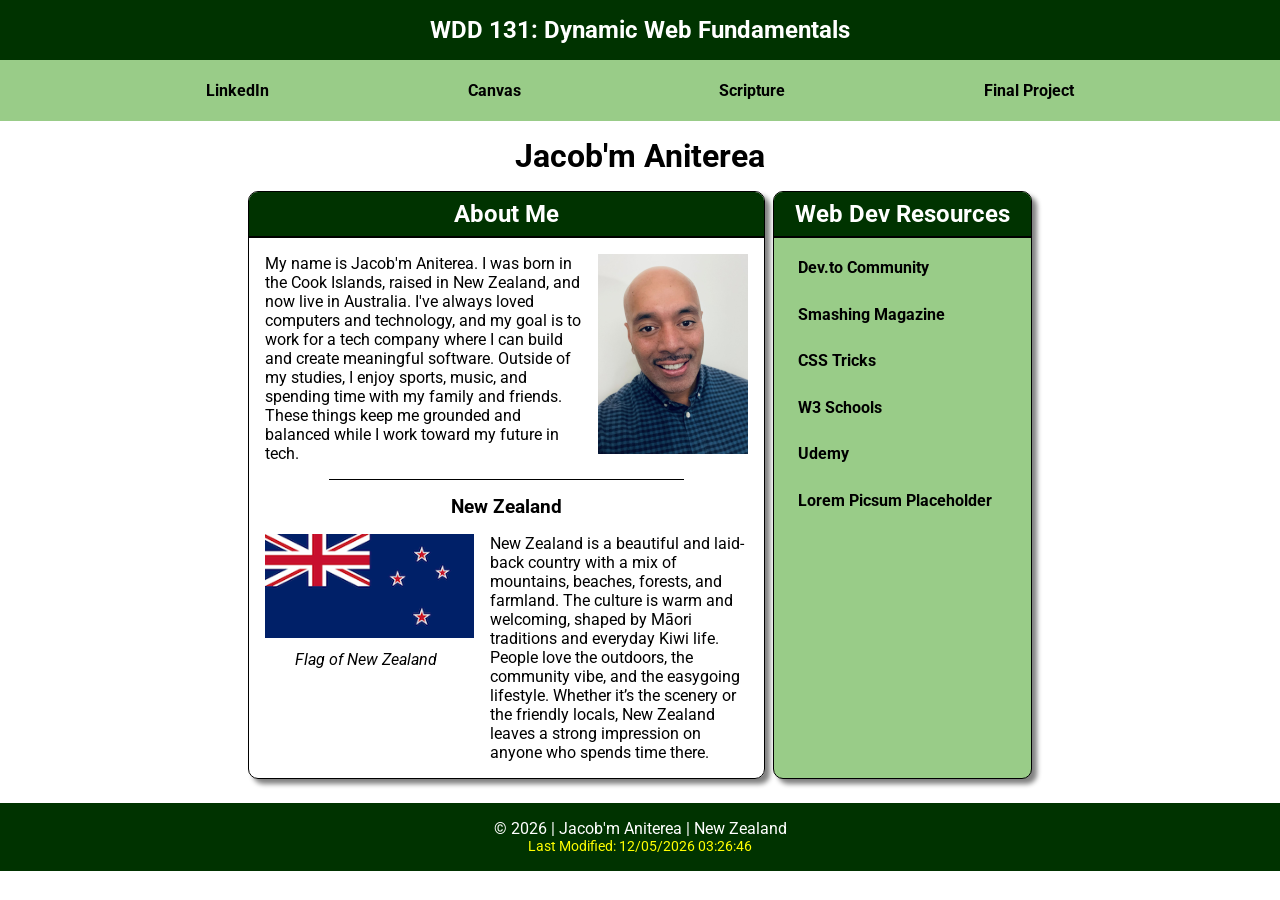
<file: index.html>
<!DOCTYPE html>
<html lang="en">

<head>
    <meta charset="UTF-8">
    <meta name="viewport" content="width=device-width, initial-scale=1.0">
    <title>WDD 131 - Dynamic Web Fundamentals - Jacob'm Aniterea</title>
    <meta name="description"
      content="Jacob'm Aniterea | WDD131 - Dynamic Web Fundamentals. About me, my interest, my country, and links to some useful web developer resources.">
    <meta name="author" content="Jacob'm Aniterea">
    <link rel="stylesheet" href="styles/base.css">
    <link rel="preconnect" href="https://fonts.googleapis.com">
    <link rel="preconnect" href="https://fonts.gstatic.com" crossorigin>
    <link href="https://fonts.googleapis.com/css2?family=Roboto:ital,wght@0,100..900;1,100..900&display=swap" rel="stylesheet">
    <script src="scripts/getdates.js" defer></script>
</head>

<body>
    <header>
        <span id="course-title">WDD 131: Dynamic Web Fundamentals</span>
        <nav>
            <ul>
                <li><a href="https://www.linkedin.com/">LinkedIn</a></li>
                <li><a href="https://byupw.instructure.com/">Canvas</a></li>
                <li><a href="https://www.churchofjesuschrist.org/study/scriptures/bofm/ether/12?lang=eng&id=p27#p27">Scripture</a></li>
                <li><a href="#">Final Project</a></li>
            </ul>
        </nav>
    </header>
    <main>
        <h1>Jacob'm Aniterea</h1>
        <section class="card card-1">
            <h2>About Me</h2>
            <div class="about-me">
                <p>My name is Jacob'm Aniterea. I was born in the Cook Islands, raised in New Zealand, and now live in Australia. I've always loved computers and technology, and my goal is to work for a tech company where I can build and create meaningful software. Outside of my studies, I enjoy sports, music, and spending time with my family and friends. These things keep me grounded and balanced while I work toward my future in tech.</p>
                <img src="images/profile-photo.webp" alt="Profile photo of Jacob'm Aniterea">
            </div>
            <div class="about-new-zealand">
                <h3>New Zealand</h3>
                <p>New Zealand is a beautiful and laid-back country with a mix of mountains, beaches, forests, and farmland. The culture is warm and welcoming, shaped by Māori traditions and everyday Kiwi life. People love the outdoors, the community vibe, and the easygoing lifestyle. Whether it’s the scenery or the friendly locals, New Zealand leaves a strong impression on anyone who spends time there.</p>
                <figure>
                    <img src="images/new-zealand-flag.webp" alt="Flag of New Zealand">
                    <figcaption>Flag of New Zealand</figcaption>
                </figure>
            </div>
        </section>
        <section class="card card-2">
            <h2>Web Dev Resources</h2>
            <ul class="web-dev-resources">
                <li><a href="https://dev.to/">Dev.to Community</a></li>
                <li><a href="https://www.smashingmagazine.com/">Smashing Magazine</a></li>
                <li><a href="https://css-tricks.com/">CSS Tricks</a></li>
                <li><a href="https://www.w3schools.com/">W3 Schools</a></li>
                <li><a href="https://www.udemy.com/">Udemy</a></li>
                <li><a href="https://picsum.photos/">Lorem Picsum Placeholder</a></li>
            </ul>
        </section>
    </main>
    <footer>
        <p>© <span id="currentYear"></span> | Jacob'm Aniterea | New Zealand</p>
        <p class="last-modified">Last Modified: <span id="lastModified"></span></p>
    </footer>
</body>

</html>
</file>
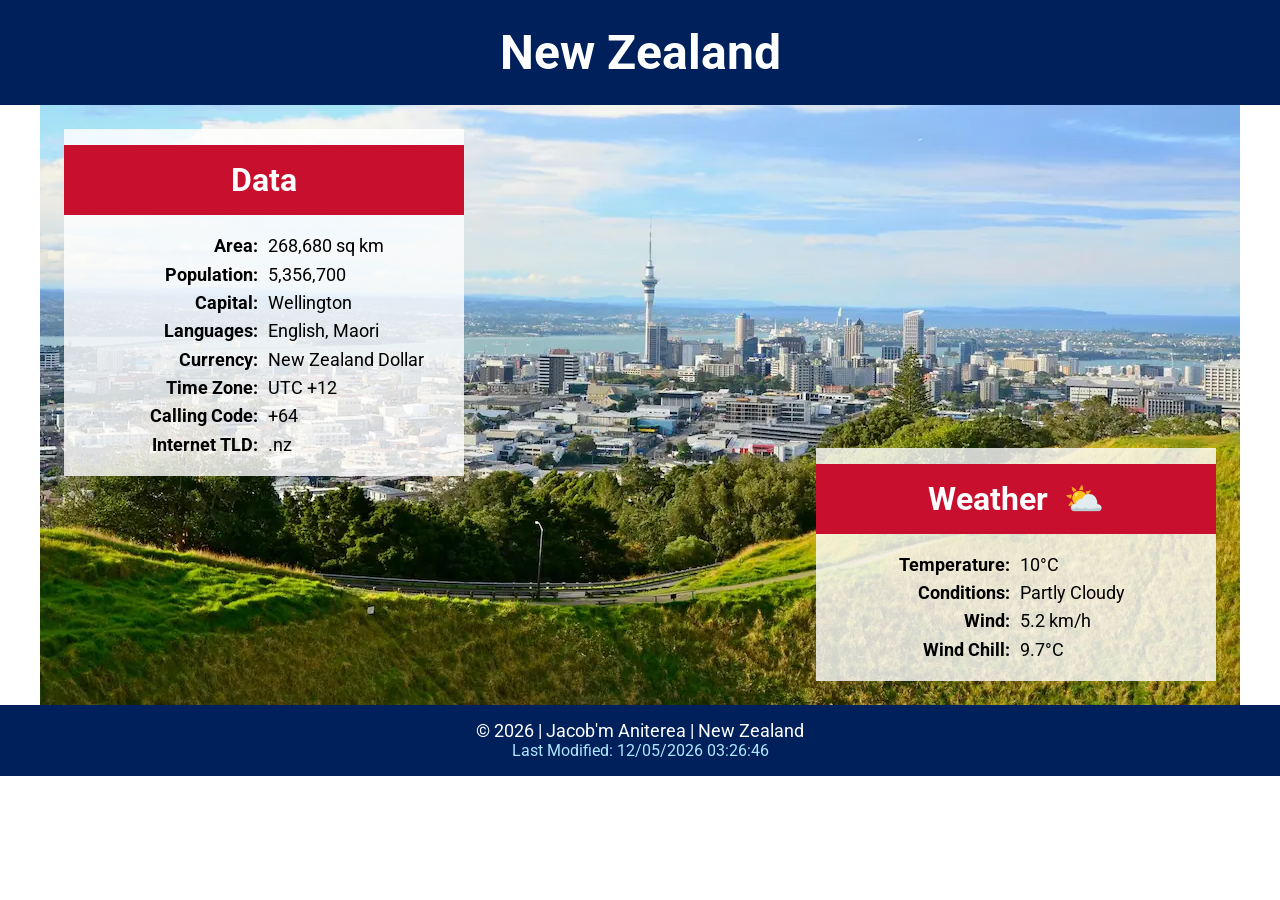
<file: place.html>
<!DOCTYPE html>
<html lang="en">
<head>
    <meta charset="UTF-8">
    <meta name="viewport" content="width=device-width, initial-scale=1.0">
    <title>WDD 131 Week 3 Project | About New Zealand</title>
    <meta name="description" content="Responsive web page about New Zealand including an image, key facts, and weather info. Designed by Jacob'm Aniterea for WDD 131 Week 3 Project.">
    <meta name="author" content="Jacob'm Aniterea">
    <link rel="stylesheet" href="styles/place.css">
    <link rel="preconnect" href="https://fonts.googleapis.com">
    <link rel="preconnect" href="https://fonts.gstatic.com" crossorigin>
    <link href="https://fonts.googleapis.com/css2?family=Roboto:ital,wght@0,100..900;1,100..900&display=swap" rel="stylesheet">
    <script src="scripts/place.js" defer></script>
</head>
<body>
    <header>
        <h1>New Zealand</h1>
    </header>
    <main>
        <picture>
            <source srcset="images/hero-desktop.webp" media="(min-width: 870px)">
            <img src="images/hero-mobile.webp" alt="Skyline of Auckland City from a distance" width="640" height="900">
        </picture>
        <section class="data">
            <h2>Data</h2>
            <table>
                <tr>
                    <th>Area:</th>
                    <td>268,680 sq km</td>
                </tr>
                <tr>
                    <th>Population:</th>
                    <td>5,356,700</td>
                </tr>
                <tr>
                    <th>Capital:</th>
                    <td>Wellington</td>
                </tr>
                <tr>
                    <th>Languages:</th>
                    <td>English, Maori</td>
                </tr>
                <tr>
                    <th>Currency:</th>
                    <td>New Zealand Dollar</td>
                </tr>
                <tr>
                    <th>Time Zone:</th>
                    <td>UTC +12</td>
                </tr>
                <tr>
                    <th>Calling Code:</th>
                    <td>+64</td>
                </tr>
                <tr>
                    <th>Internet TLD:</th>
                    <td>.nz</td>
                </tr>
            </table>
        </section>
        <section class="weather">
            <h2>Weather</h2>
            <img src="images/weather-icon.svg" alt="Weather icon" loading="lazy">
            <table>
                <tr>
                    <th>Temperature:</th>
                    <td>10°C</td>
                </tr>
                <tr>
                    <th>Conditions:</th>
                    <td>Partly Cloudy</td>
                </tr>
                <tr>
                    <th>Wind:</th>
                    <td>5.2 km/h</td>
                </tr>
                <tr>
                    <th>Wind Chill:</th>
                    <td id="windChill"></td>
                </tr>
            </table>
        </section>
    </main>
    <footer>
        <p>© <span id="currentYear"></span> | Jacob'm Aniterea | New Zealand</p>
        <p class="last-modified">Last Modified: <span id="lastModified"></span></p>
    </footer>
</body>
</html>
</file>
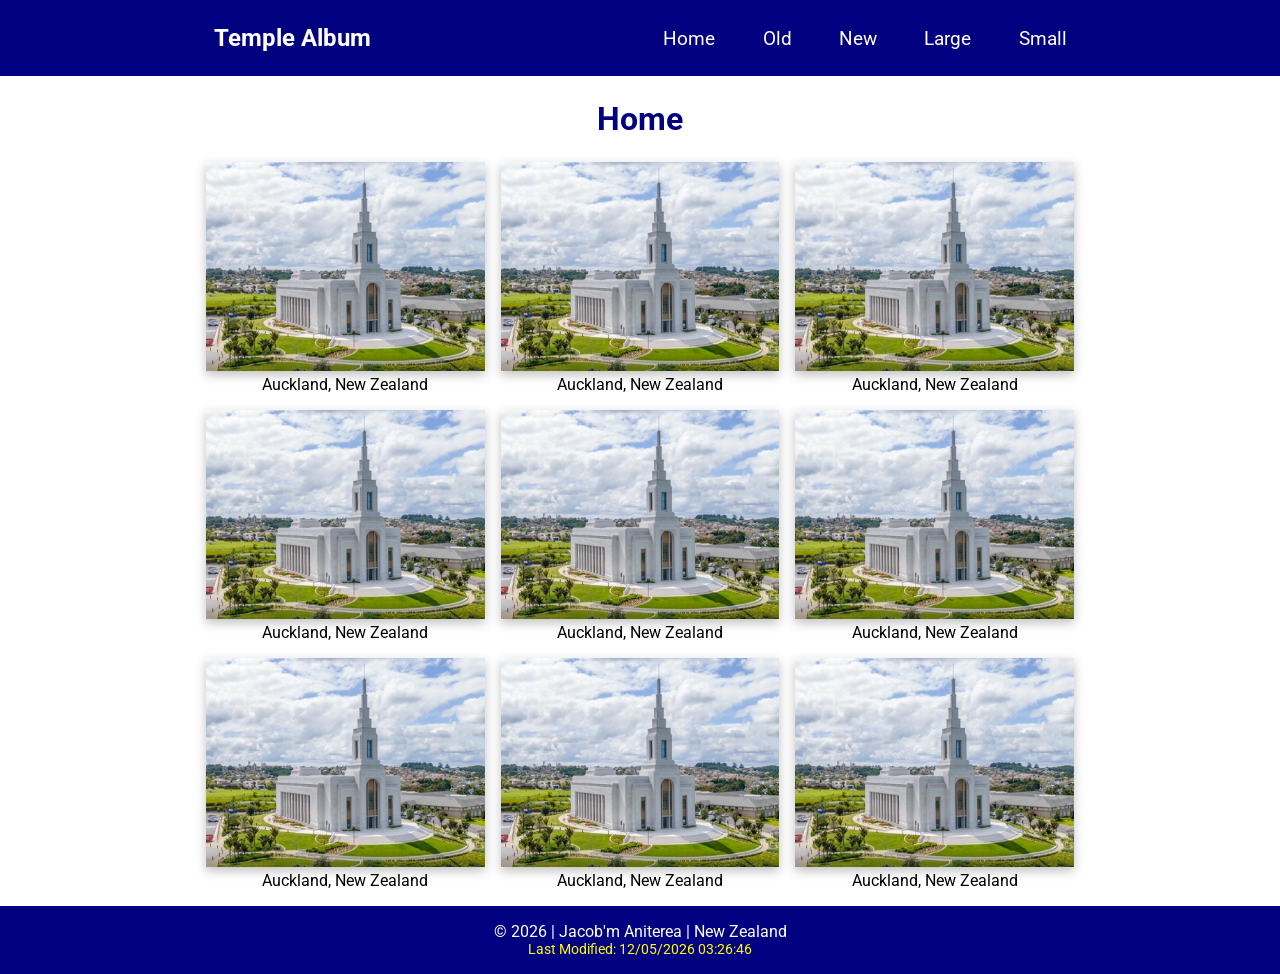
<file: temples.html>
<!DOCTYPE html>
<html lang="en">
<head>
    <meta charset="UTF-8">
    <meta name="viewport" content="width=device-width, initial-scale=1.0">
    <title>WDD 131 - Dynamic Web Fundamentals - Jacob'm Aniterea</title>
    <meta name="description" content="Jacob'm Aniterea | WDD131 - Dynamic Web Fundamentals. Simple gallery layout featuring photos of Temples.">
    <meta name="author" content="Jacob'm Aniterea">
    <link rel="stylesheet" href="styles/temples.css">
    <link rel="stylesheet" href="styles/temples-large.css">
    <link rel="preconnect" href="https://fonts.googleapis.com">
    <link rel="preconnect" href="https://fonts.gstatic.com" crossorigin>
    <link href="https://fonts.googleapis.com/css2?family=Roboto:ital,wght@0,100..900;1,100..900&display=swap" rel="stylesheet">
    <script src="scripts/temples.js" defer></script>
</head>
<body>
    <header>
        <span id="header-title">Temple Album</span>
        <nav id="nav-menu">
            <ul>
                <li><a href="">Home</a></li>
                <li><a href="">Old</a></li>
                <li><a href="">New</a></li>
                <li><a href="">Large</a></li>
                <li><a href="">Small</a></li>
            </ul>
        </nav>
        <button id="menu-button">☰</button>
    </header>
    <main>
        <h1>Home</h1>
        <figure class="">
            <img src="images/auckland-temple.webp" alt="Auckland New Zealand Temple">
            <figcaption>Auckland, New Zealand</figcaption>
        </figure>
        <figure class="">
            <img src="images/auckland-temple.webp" alt="Auckland New Zealand Temple">
            <figcaption>Auckland, New Zealand</figcaption>
        </figure><figure class="">
            <img src="images/auckland-temple.webp" alt="Auckland New Zealand Temple">
            <figcaption>Auckland, New Zealand</figcaption>
        </figure><figure class="">
            <img src="images/auckland-temple.webp" alt="Auckland New Zealand Temple">
            <figcaption>Auckland, New Zealand</figcaption>
        </figure><figure class="">
            <img src="images/auckland-temple.webp" alt="Auckland New Zealand Temple">
            <figcaption>Auckland, New Zealand</figcaption>
        </figure><figure class="">
            <img src="images/auckland-temple.webp" alt="Auckland New Zealand Temple">
            <figcaption>Auckland, New Zealand</figcaption>
        </figure><figure class="">
            <img src="images/auckland-temple.webp" alt="Auckland New Zealand Temple">
            <figcaption>Auckland, New Zealand</figcaption>
        </figure><figure class="">
            <img src="images/auckland-temple.webp" alt="Auckland New Zealand Temple">
            <figcaption>Auckland, New Zealand</figcaption>
        </figure><figure class="">
            <img src="images/auckland-temple.webp" alt="Auckland New Zealand Temple">
            <figcaption>Auckland, New Zealand</figcaption>
        </figure>
    </main>
    <footer>
        <p>© <span id="currentYear"></span> | Jacob'm Aniterea | New Zealand</p>
        <p class="last-modified">Last Modified: <span id="lastModified"></span></p>
    </footer>
</body>
</html>
</file>
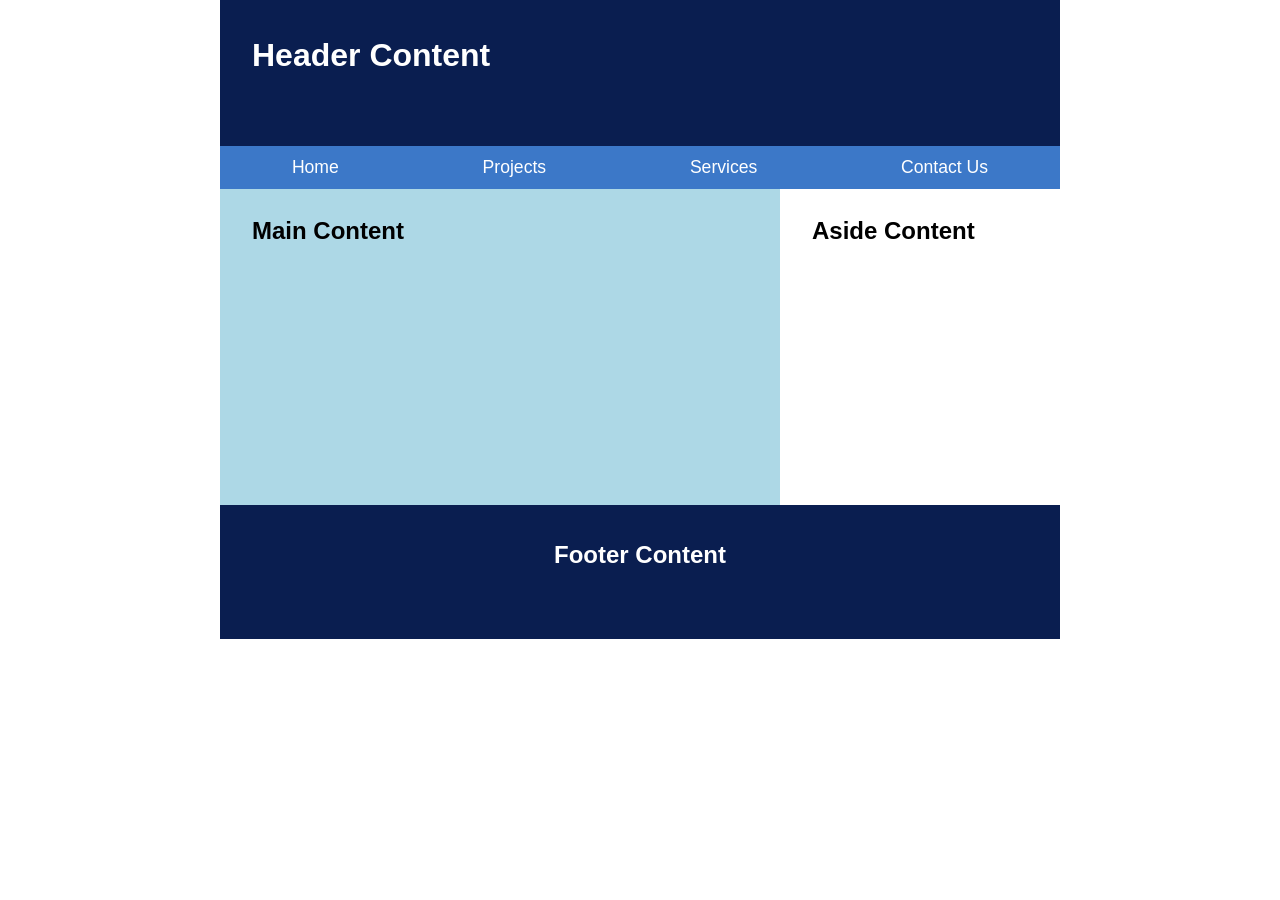
<file: week01/basic-layout.html>
<!DOCTYPE html>
<html lang="en">
<head>
    <meta charset="UTF-8">
    <meta name="viewport" content="width=device-width, initial-scale=1.0">
    <title>Jacob Aniterea | WDD 131</title>
    <link rel="stylesheet" href="styles/layout.css">
</head>
<body>
    <header>
        <h1>Header Content</h1>
        <nav>
            <a>Home</a>
            <a>Projects</a>
            <a>Services</a>
            <a>Contact Us</a>            
        </nav>
    </header>
    <main>
        <h2>Main Content</h2>
    </main>
    <aside>
        <h2>Aside Content</h2>
    </aside>
    <footer>
        <h2>Footer Content</h2>
    </footer>
</body>
</html>
</file>
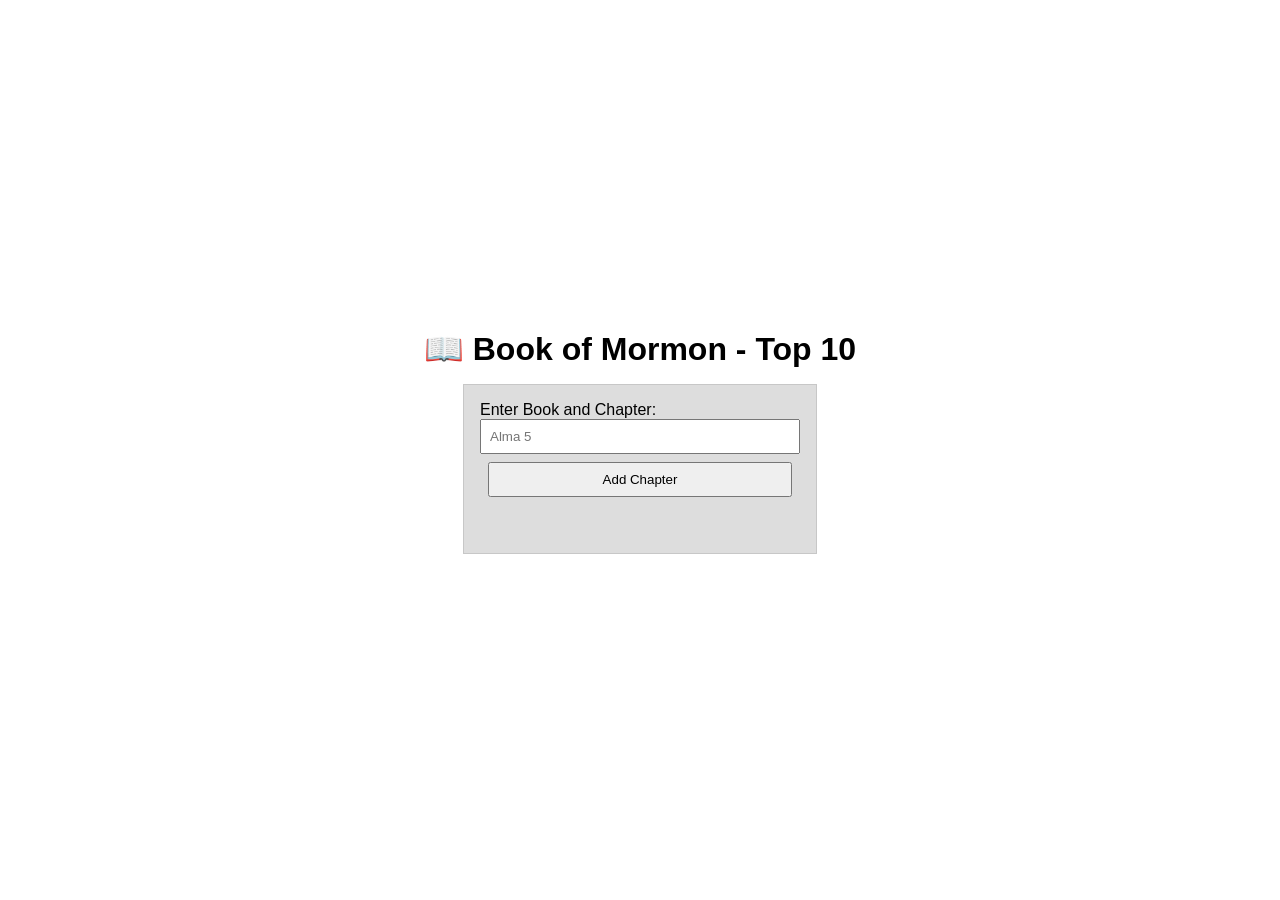
<file: week02/bom.html>
<!DOCTYPE html>
<html lang="en">
<head>
    <meta charset="UTF-8">
    <meta name="viewport" content="width=device-width, initial-scale=1.0">
    <title>Book of Mormon - Top 10 Activity</title>
    <link rel="stylesheet" href="styles/bom.css">
    <script src="scripts/bom.js" defer></script>
</head>
<body>
    <h1>📖 Book of Mormon - Top 10</h1>
    <main>
	    <label for="favchap">Enter Book and Chapter: </label>
	    <input type="text" id="favchap" placeholder="Alma 5">
	    <button type="submit">Add Chapter</button>
	    <ul id="list"></ul>
    </main>
</body>
</html>
</file>
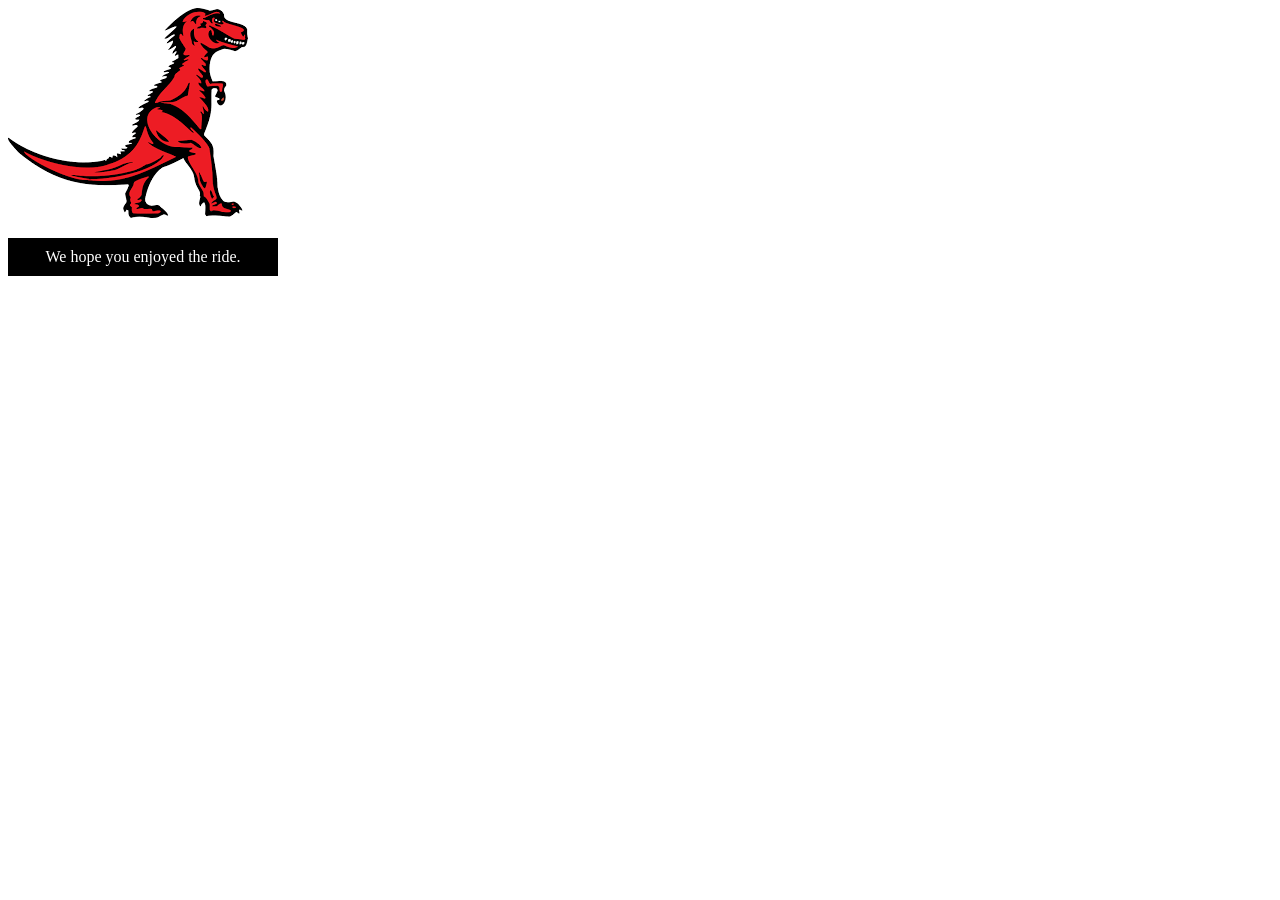
<file: week02/dom-example.html>
<!DOCTYPE html>
<html lang="en-US">
  <head>
    <meta charset="utf-8">
    <meta name="viewport" content="width=device-width, initial-scale=1.0">
    <title>Simple DOM example</title>
    <style>
      .highlight {
        color: white;
        background-color: black;
        padding: 10px;
        width: 250px;
        text-align: center;
      }
    </style>
  </head>
  <body>
      <section>
        <img src="dinosaur.png" alt="A red Tyrannosaurus Rex: A two legged dinosaur standing upright like a human, with small arms, and a large head with lots of sharp teeth.">
        <p>Here we will add a link to the <a href="https://www.mozilla.org/">Mozilla homepage</a></p>
      </section>
      <script>
        const link = document.querySelector("a");
        link.textContent = "Mozilla Developer Network";
        link.href = "https://developer.mozilla.org";
        const sect = document.querySelector("section");
        const para = document.createElement("p");
        para.textContent = "We hope you enjoyed the ride.";
        sect.appendChild(para);
        const text = document.createTextNode(" - the premier source for web development knowledge.");
        const linkPara = document.querySelector("p");
        linkPara.appendChild(text);
        sect.appendChild(linkPara);
        sect.removeChild(linkPara);
        para.classList.add("highlight");
      </script>
  </body>
</html>
</file>
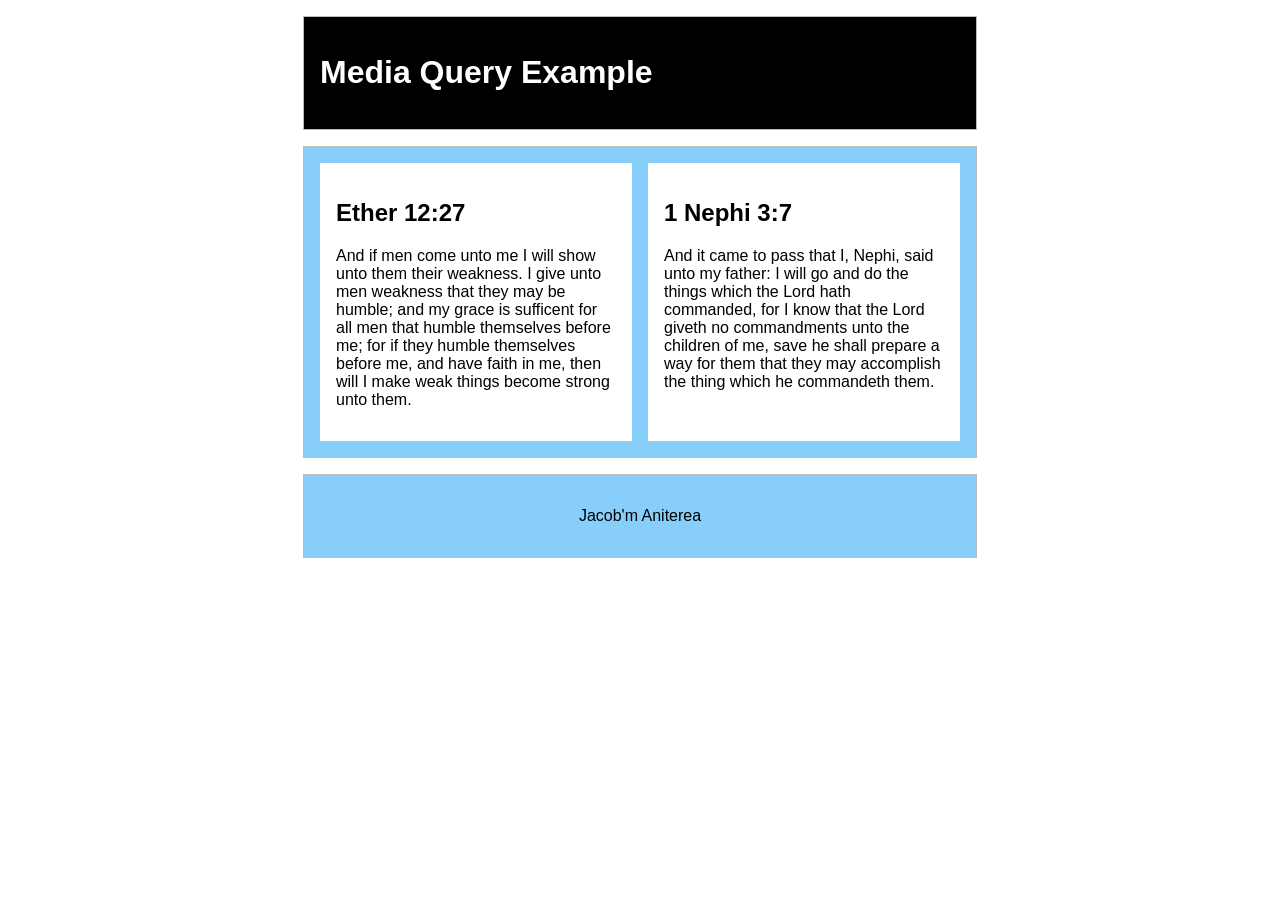
<file: week02/media-query.html>
<!DOCTYPE html>
<html lang="en">
<head>
    <meta charset="UTF-8">
    <meta name="viewport" content="width=device-width, initial-scale=1.0">
    <title>WDD 131 - Media Query Example</title>
    <meta name="description" content="Media query learning activity example page.">
    <meta name="author" content="Jacob'm Aniterea">
    <link rel="preconnect" href="https://fonts.googleapis.com">
    <link rel="preconnect" href="https://fonts.gstatic.com" crossorigin>
    <link rel="stylesheet" href="https://fonts.google.apis.com/css2?family=Roboto@display=swap">
    <link rel="stylesheet" href="styles/media-query.css">
    <link rel="stylesheet" href="styles/media-query-large.css">
</head>
<body>
    <header>
        <h1>Media Query Example</h1>
    </header>
    <main>
        <section>
            <h2>Ether 12:27</h2>
            <p>And if men come unto me I will show unto them their weakness. I give unto men weakness that they may be humble; and my grace is sufficent for all men that humble themselves before me; for if they humble themselves before me, and have faith in me, then will I make weak things become strong unto them.</p>
        </section>
        <section>
            <h2>1 Nephi 3:7</h2>
            <p>And it came to pass that I, Nephi, said unto my father: I will go and do the things which the Lord hath commanded, for I know that the Lord giveth no commandments unto the children of me, save he shall prepare a way for them that they may accomplish the thing which he commandeth them. </p>
        </section>
    </main>
    <footer>
        <p>Jacob'm Aniterea</p>
    </footer>
</body>
</html>
</file>
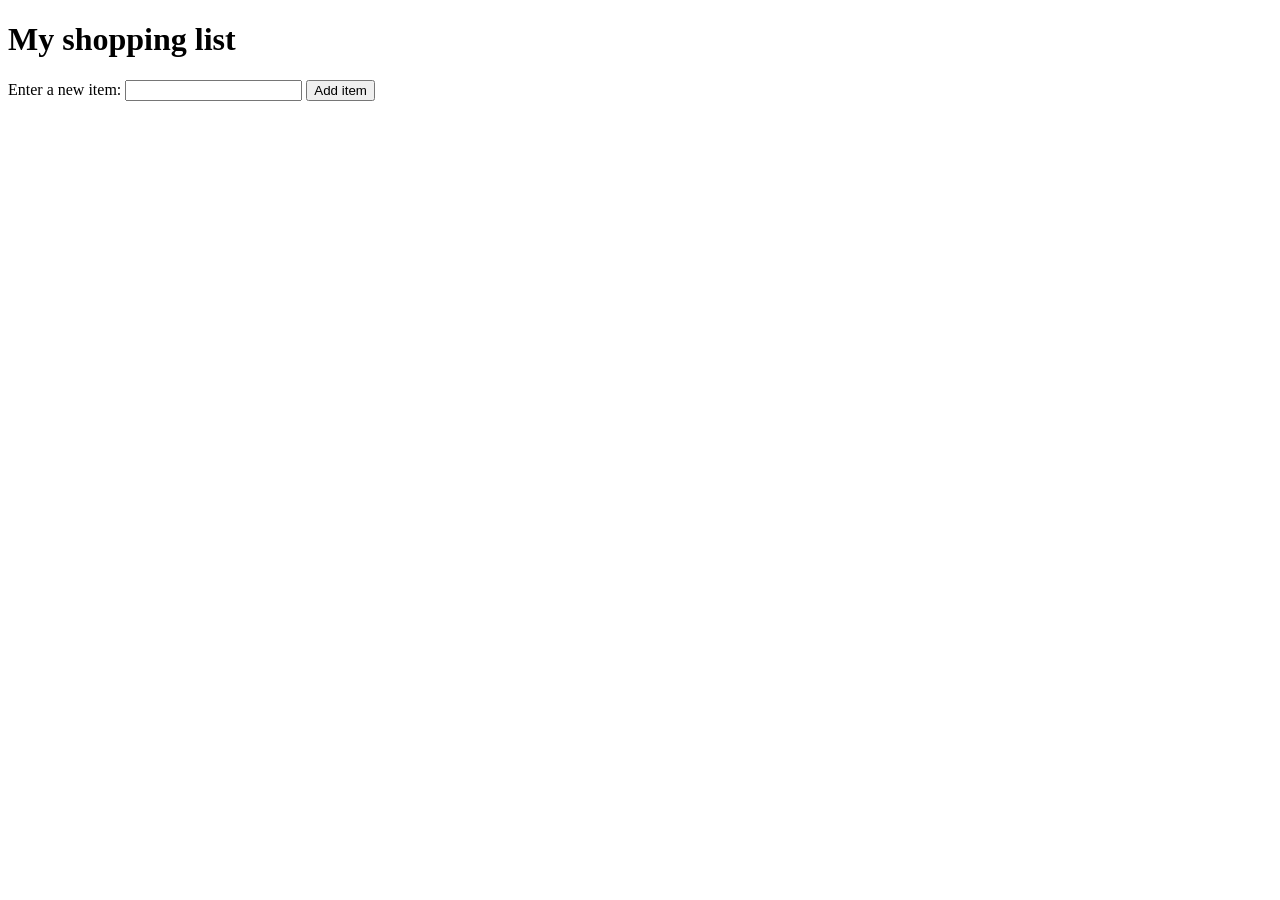
<file: week02/shopping-list.html>
<!DOCTYPE html>
<html lang="en-US">
  <head>
    <meta charset="utf-8">
    <meta name="viewport" content="width=device-width, initial-scale=1.0">
    <title>Shopping list example</title>
    <style>
      li {
        margin-bottom: 10px;
      }

      li button {
        font-size: 12px;
        margin-left: 20px;
        color: #666;
      }
    </style>
  </head>
  <body>

    <h1>My shopping list</h1>

    <form>
      <label for="item">Enter a new item:</label>
      <input type="text" name="item" id="item">
      <button>Add item</button>
    </form>

    <ul>

    </ul>

    <script>
        const list = document.querySelector("ul");
        const input = document.querySelector("input");
        const button = document.querySelector("button");

        button.addEventListener("click", (event) => {
            event.preventDefault();

        const myItem = input.value;
        input.value = "";

        const listItem = document.createElement("li");
        const listText = document.createElement("span");
        const listBtn = document.createElement("button");

        listItem.appendChild(listText);
        listText.textContent = myItem;
        listItem.appendChild(listBtn);
        listBtn.textContent = "Delete";
        list.appendChild(listItem);

        listBtn.addEventListener("click", () => {
        list.removeChild(listItem);
        });

        input.focus();
        })

    </script>
  </body>
</html>
</file>
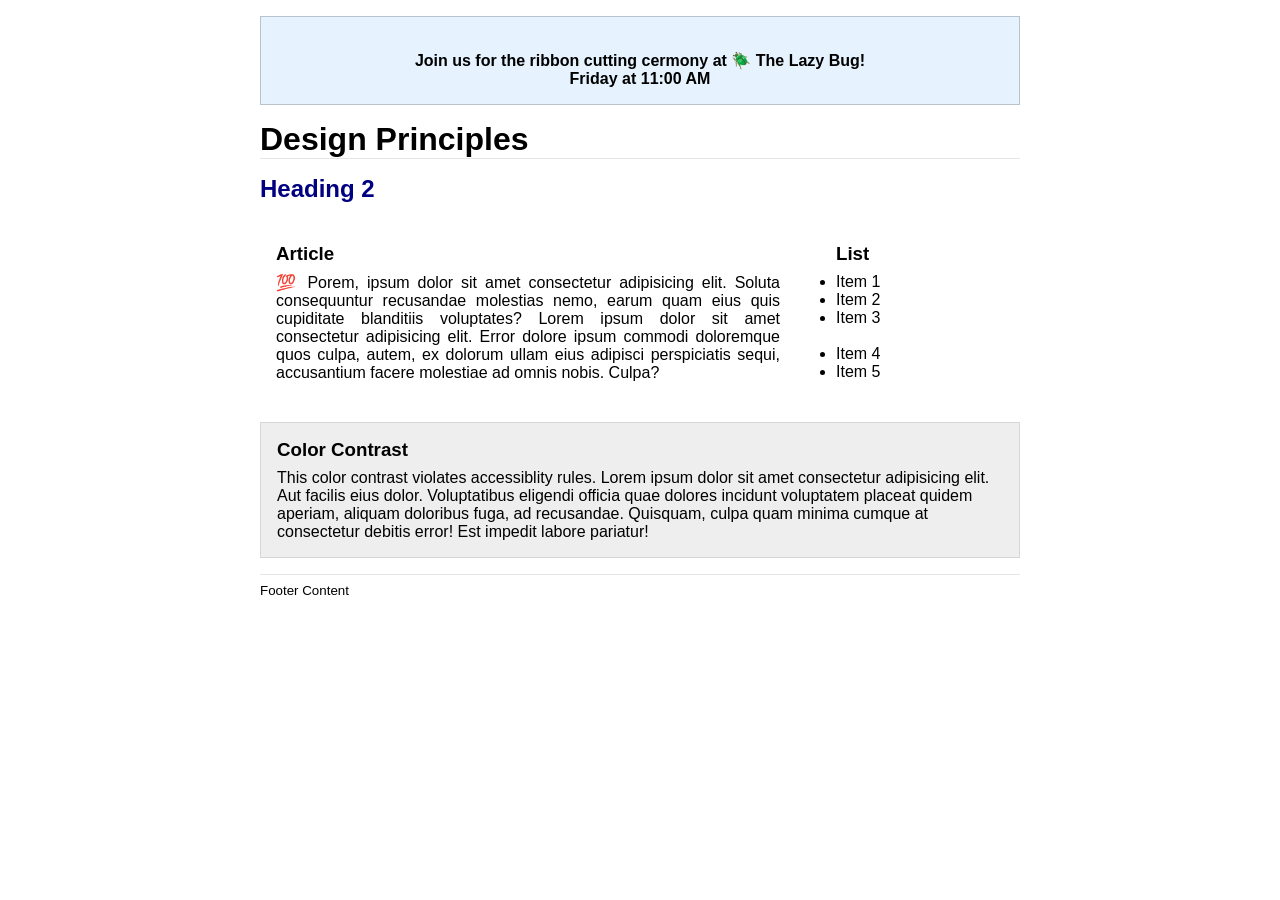
<file: week03/design.html>
<!DOCTYPE html>
<html lang="en">
<head>
    <meta charset="UTF-8">
    <meta name="viewport" content="width=device-width, initial-scale=1.0">
    <title>WDD 131 - Dynamic Web Fundamentals - Jacob'm Aniterea</title>
    <meta name="description"
      content="Jacob'm Aniterea | WDD131 - Dynamic Web Fundamentals. Temple album featuring photos of Temples. View simple gallery layout created for week 2 project.">
    <meta name="author" content="Jacob'm Aniterea">
    <link rel="stylesheet" href="styles/design.css">
</head>
<body>
    <header>
	<div class="banner"><br>Join us for the ribbon cutting cermony at 🪲 The Lazy Bug!<br>Friday at 11:00 AM</div>
	<h1>Design Principles</h1>
</header>
<main>
	<h2>Heading 2</h2>
	<section>
		<h3>Article</h3>
		<article>
			<p>💯 Porem, ipsum dolor sit amet consectetur adipisicing elit. Soluta consequuntur recusandae molestias nemo, earum quam eius quis cupiditate blanditiis voluptates? Lorem ipsum dolor sit amet consectetur adipisicing elit. Error dolore ipsum commodi doloremque quos culpa, autem, ex dolorum ullam eius adipisci perspiciatis sequi, accusantium facere molestiae ad omnis nobis. Culpa?</p>
		</article>
	</section>
	<section>
		<h3>List</h3>
		<ul>
			<li>Item 1</li>
			<li>Item 2</li>
			<li>Item 3<br><br></li>
			<li>Item 4</li>
			<li>Item 5</li>
		</ul>
	</section>
	<div class="callout">
		<h3>Color Contrast</h3>
		<p>This color contrast violates accessiblity rules. Lorem ipsum dolor sit amet consectetur adipisicing elit. Aut facilis eius dolor. Voluptatibus eligendi officia quae dolores incidunt voluptatem placeat quidem aperiam, aliquam doloribus fuga, ad recusandae. Quisquam, culpa quam minima cumque at consectetur debitis error! Est impedit labore pariatur!</p>
	</div>
</main>
<footer>
	Footer Content
</footer>
    
</body>
</html>
</file>
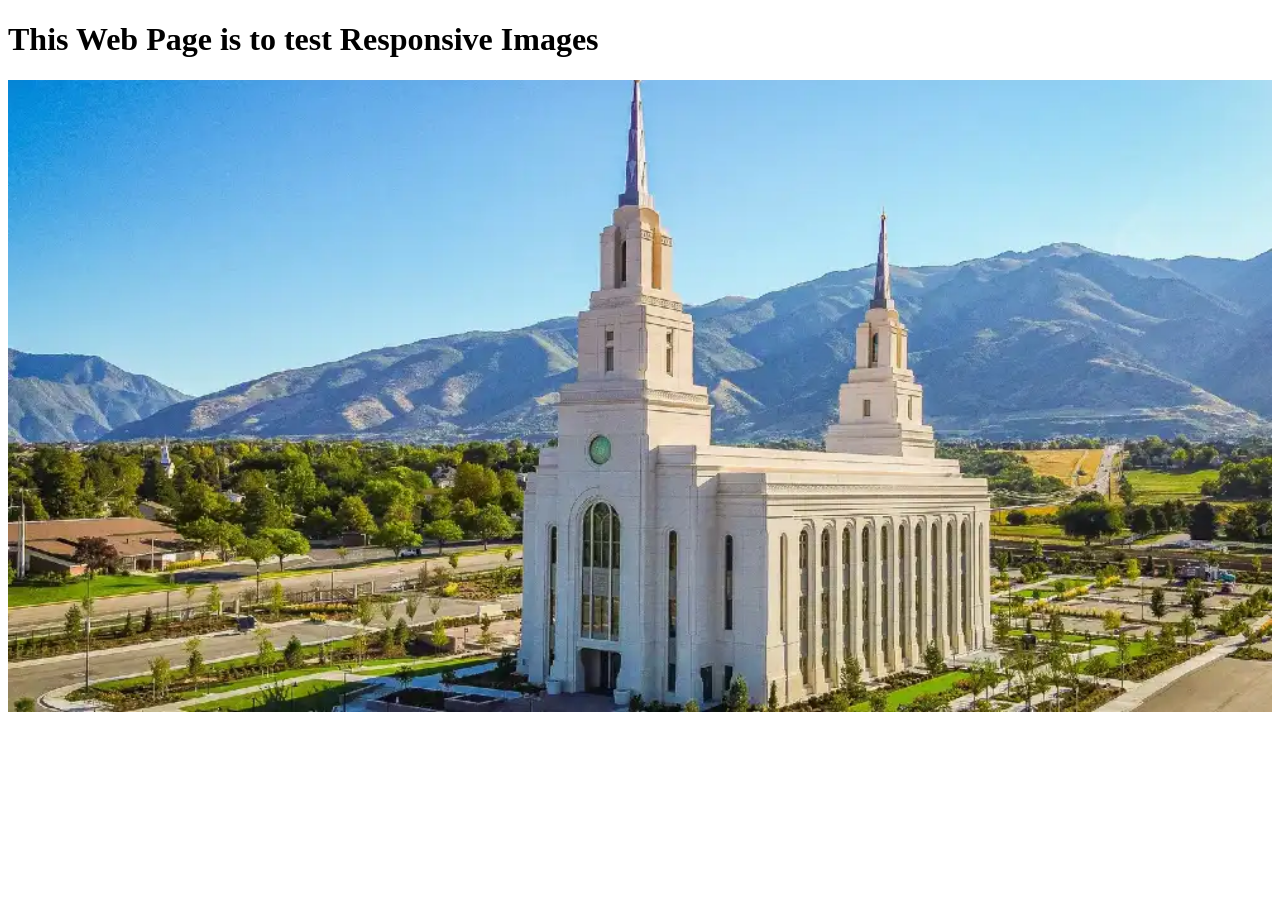
<file: week03/responsive-images.html>
<!DOCTYPE html>
<html lang="en">
<head>
    <meta charset="UTF-8">
    <meta name="viewport" content="width=device-width, initial-scale=1.0">
    <title>WDD 131 - Dynamic Web Fundamentals - Jacob'm Aniterea</title>
    <meta name="description"
      content="Jacob'm Aniterea | WDD131 - Dynamic Web Fundamentals. TBC.">
    <meta name="author" content="Jacob'm Aniterea">
    <link rel="stylesheet" href="styles/responsive-images.css">
</head>
<body>
    <main>
        <h1>This Web Page is to test Responsive Images</h1>
        <div class="hero">
            <picture>
                <source srcset="images/hero-large.webp" media="(min-width: 1500px)">
                <source srcset="images/hero-medium.webp" media="(min-width: 550px)">
                <img src="images/hero-small.webp" alt="Leyton Utah Temple" width="1500" height="750">
            </picture>
        </div>
    </main>
    
</body>
</html>
</file>
<file: styles/base.css>
:root {
    --primary-background-color: rgb(0,51,0);
    --secondary-background-color: rgb(153, 204, 136);
    --primary-text-color: black;
    --secondary-text-color: white;
}

* {
    margin: 0;
    padding: 0;
    box-sizing: border-box;
}

body {
    font-family: "Roboto", sans-serif;
    font-weight: 400;
}

header {
    background-color: var(--primary-background-color);
}

nav {
    padding: 1rem;
    background-color: var(--secondary-background-color);
}

nav ul {
    display: flex;
    flex-wrap: wrap;
    justify-content: space-evenly;
}

ul {
    list-style: none;
}

a {
    display: inline-block;
    transition: transform 0.2s ease, color 0.2s ease;
    border-radius: 3px;
    padding: .3rem .5rem;
    color: var(--primary-text-color);
    text-decoration: none;
    font-weight: 700;
}

a:hover {
    color: var(--secondary-text-color);
    background-color: rgb(0,51,0);
}

main {
    display: grid;
    grid-template-columns: 2fr 1fr;
    gap: .5rem;
    max-width: 800px;
    padding: 0 .5rem 1.5rem;
    margin: 0 auto;
}

.card {
    border: 1.5px solid black;
    overflow: hidden;
    border-radius: 10px;
    box-shadow: 5px 5px 5px grey;
}

.card-1 {
    grid-column: 1 / 2;
}

.card-2 {
    grid-column: 2 / 3;
    background-color: var(--secondary-background-color);
}

h1 {
    grid-column: 1 / 3;
    text-align: center;
    color: black;
    padding: 1rem 1rem .5rem;
    font-weight: 700;
}

#course-title {
    display: block;
    text-align: center;
    padding: 1rem;
    color: var(--secondary-text-color);
    font-size: 1.5rem;
    font-weight: 700;
}

h2 {
    padding: .5rem;
    text-align: center;
    border-bottom: solid black .1em;
    background-color: var(--primary-background-color);
    color:var(--secondary-text-color);
}

.about-me {
    display: grid;
    grid-template: auto / auto auto;
}

.about-me p {
    padding: 1rem .5rem 1rem 1rem;
}

.about-me img {
    max-width: 100%;
    padding: 1rem 1rem 1rem .5rem;
}

.about-new-zealand {
    display: grid;
    grid-template: auto auto / auto auto;
}

.about-new-zealand h3 {
    grid-row: 1;
    grid-column: 1 / 3;
    text-align: center;
    padding-top: 1rem;
    border-top: 1px solid ;
    margin: 0 5rem;
}

.about-new-zealand p {
    grid-column: 2 / 3;
    grid-row: 2;
    padding: 1rem 1rem 1rem .5rem;
}

.about-new-zealand img {
    grid-column: 1 / 3;
    padding: 1rem .5rem .5rem 1rem;
    max-width: 100%;
}

.about-new-zealand figcaption {
    text-align: center;
    font-style: italic;
}

.web-dev-resources {
    padding: 1rem;
    height: 50%;
    display: flex;
    flex-direction: column;
    justify-content: space-between;
}

footer {
    background-color:var(--primary-background-color);
    color: var(--secondary-text-color);
    text-align: center;
    padding: 1rem 0;
}

.last-modified {
    color: yellow;
    font-size: .9rem;
}
</file>
<file: styles/place.css>
:root {
    --primary-text-color: #000000;
    --secondary-text-color: #FFFFFF;
    --tertiary-text-color: #AEE7FF;
    --primary-background-color: #00205B;
    --secondary-background-color: #C8102E;
    --tertiary-background-color:rgba(255, 255, 255, 0.8);
}

* {
    margin: 0;
    padding: 0;
    box-sizing: border-box;
}

body {
    font-family: "Roboto", sans-serif;
    font-size: 1.1rem;
    font-weight: 400;
    min-width: 250px;
}

header, footer {

    width: 100%;
    margin: 0 auto;
}

header {
    text-align: center;
    background-color: var(--primary-background-color);
    padding: 1.5rem;
}

h1 {
    font-size: 3rem;
    font-weight: 700;
    color: var(--secondary-text-color);
}

h2 {
    text-align: center;
    padding: 1rem;
    font-size: 2rem;
    font-weight: 600;
    color: var(--secondary-text-color);
    background-color: var(--secondary-background-color);
}

table {
    width: 100%;
    max-width: 640px;
    margin: 0 auto;
    table-layout: fixed;
    padding: 1rem 0;
}

table th:first-child {
    text-align: right;
    padding-right: .3rem;
}

td, th {
    padding: .5rem 1rem;
}

picture img {
    width: 100%;
    height: auto;
    display: block;
}

.weather img {
    max-width: 150px;
    display: block;
    margin: 0 auto;
}

.weather table {
    padding: 0 0 1rem;
}

footer {
    background-color: var(--primary-background-color);
    color: var(--secondary-text-color);
    text-align: center;
    padding: 1rem 0;
    font-size: 1.1rem;
}

.last-modified {
    color: var(--tertiary-text-color);
    font-size: 1rem;
}

/*********** MEDIA QUERIES ***********/

@media (min-width: 870px) {
    main {
        position: relative;
        max-width: 1200px;
        margin: 0 auto;
    }
    .data, .weather {
        position: absolute;
        max-width: 400px;
        background-color: var(--tertiary-background-color);
    }
    .data {
        top: 1.5rem;
        left: 1.5rem;
    }
    .weather {
        bottom: 1.5rem;
        right: 1.5rem;
    }
    .weather h2 {
        display: flex;
        justify-content: center;
        align-items: center;
        gap: 1rem;
    }
    .weather h2::after {
        content: "⛅";
        line-height: 1;
    }
    .weather img {
        display: none;
    }
    .weather table {
        padding: 1rem 0;
    }
    h2 {
        margin: 1rem 0 0;
        padding: 1rem 2rem;
        font-weight: 700;
    }
    td, th {
        padding: .2rem .2rem;
    }
}
</file>
<file: styles/temples.css>
:root {
    --primary-text-color: navy;
    --secondary-text-color: white;
    --tertiary-text-color: yellow;
    --primary-background-color: navy;
    --secondary-background-color: white;
    --tertiary-background-color: skyblue;
}

* {
    margin: 0;
    padding: 0;
    box-sizing: border-box;
}

body {
    font-family: "Roboto", sans-serif;
    font-weight: 400;
}

ul {
    list-style: none;
}

a {
    text-decoration: none;
    color: var(--secondary-text-color);
    font-size: 1.2rem;
    font-weight: 400;
}

header {
    background-color: var(--primary-background-color);
    color: var(--secondary-text-color);
    display: flex;
    justify-content: center;
    align-items: center;
    padding: 0 1rem;
    flex-wrap: nowrap;
}

#header-title {
    padding: 1.5rem;
    color: var(--secondary-text-color);
    font-size: 1.5rem;
    font-weight: 700;
    width: 100%;
}

.hide-title {
    display: none;
}

#menu-button {
    font-size: 2rem;
    border: none;
    cursor: pointer;
    align-self: flex-start;
    background-color: transparent;
    color: var(--secondary-text-color);
    padding-top: 1rem;
}

nav {
    display: none;
    width: 100%;
}

nav.open {
    display: block;
    width: 100%;
}

#nav-menu ul {
    display: flex;
    flex-direction: column;
    align-items: center;
    gap: .5rem;
    padding: 1rem;
}

nav a {
    display: inline-block;
    border-radius: 3px;
    padding: .3rem .5rem;
}

nav a:hover {
    transform: scale(1.1);
    color: var(--primary-background-color);
    background-color: var(--secondary-background-color);
}

main {
    background-color: var(--secondary-background-color);
    max-width: 900px;
    margin: 0 auto;
    display: grid;
    grid-template-columns: 1fr;
    gap: 1rem;
    padding: 1rem;
}

h1 {
    padding: .5rem;
    text-align: center;
    grid-column: 1 / -1;
    color: var(--primary-text-color);
}

img {
    max-width: 100%;
    margin: 0 auto;
    box-shadow: 0 4px 10px rgba(0,0,0,0.25);
}

figure {
    text-align: center;
}

footer {
    background-color: var(--primary-background-color);
    color: var(--secondary-text-color);
    text-align: center;
    padding: 1rem 0;
}

.last-modified {
    color: yellow;
    font-size: .9rem;
}
</file>
<file: styles/temples-large.css>
@media (min-width: 450px) {
    main {
        grid-template-columns: 1fr 1fr;
    }
}

@media (min-width: 650px) {
    main { grid-template-columns: 1fr 1fr 1fr; }
    #menu-button { display: none; }
    #header-title { 
        display: block; 
        max-width: 450px;
    }

    #nav-menu { 
        display: block; 
        max-width: 450px;
    }
    
    #nav-menu ul {
        display: flex;
        flex-direction: row;
        justify-content: space-evenly;
        gap: 1rem;
        padding: 0;
        margin: 0;
    }
}
</file>
<file: week01/styles/layout.css>
* {
    font-family: Arial, Helvetica, sans-serif;
}

body {
    display: grid;
    grid-template: auto auto 1fr auto / 2fr 1fr;
    background-color: white;
    width: 840px;
    margin: 0 auto;
}

header {
    grid-column: 1 / 4;
    background-color: rgb(10, 30, 80);
}

nav {
    display: flex;
    justify-content: space-around;
    background-color: rgb(60, 120, 200);
}

nav a {
    color: white;
    font-size: 1.1rem;
    padding: .7rem;
}

h1 {
    color: white;
    padding: 1rem 2rem 50px;
}

main {
    grid-column: 1;
    padding: .5rem 2rem;
    background-color: rgb(173, 216, 230);
    height: 300px;
}

aside {
    padding: 0.5rem 2rem;
}

footer {
    color: white;
    background-color: rgb(10, 30, 80);
    padding: 1rem 1rem 50px;
    grid-column: 1 / 4;
    text-align: center;
}
</file>
<file: week02/styles/bom.css>
* {
	margin: 0;
	padding: 0;
}

body {
	height: 100vh;
	display: flex;
	flex-direction: column;
	align-items: center;
	justify-content: center;
	font-family: Acme, Arial, sans-serif;
}

h1 {
	font-size: 1.5rem;
}

main {
	margin: 1rem auto;
	border: 1px solid rgb(0 0 0 / 0.1);
	padding: 1rem;
	background-color: #ddd;
	display: flex;
	flex-direction: column;
}

input,
button {
	padding: 0.5rem;
}

button {
	margin: 0.5rem;
}

.delete {
	width: fit-content;
}

.input {
	display: flex;
	gap: 1rem;
}

.list {
	padding: 0.5rem;
}

ul {
	margin: 1rem;
	list-style: none;
}

li {
	display: flex;
	align-items: center;
	justify-content: space-between;
}

@media only screen and (min-width: 32.5em) {
	h1 {
		font-size: 2rem;
	}

	main {
		width: 320px;
	}
}
</file>
<file: week02/styles/media-query.css>
body {
    font-family: "Roboto", sans-serif;
}

header, main, footer {
    max-width: 640px;
    margin: 1rem auto;
    border: 1px solid #bbb ;
    padding: 1rem;
    background-color: lightskyblue;
}

main {
    display: grid;
    grid-template-columns: 1fr;
    grid-gap: 1rem;
}

section {
    padding: 1rem;
    background-color: white;
}

footer {
    text-align: center;
}
</file>
<file: week02/styles/media-query-large.css>
@media screen and (min-width: 500px) {
    header {
        background-color: black;
        color: white;
    }
    main {
        grid-template-columns: 1fr 1fr;
    }
}
</file>
<file: week03/styles/design.css>
/* Universal Selector */
* {
	box-sizing: border-box;
	margin: 0;
	padding: 0;
}

/* HTML Element Selectors */
body {
	font-family: Roboto, helvetica, sans-serif;
	margin: 1rem;
}

header,
main,
footer {
	max-width: 760px;
	margin: 0 auto;
}

h1 {
	border-bottom: 1px solid rgba(0, 0, 0, 0.1);
    margin: 1rem 0;
}

main {
	display: grid;
    grid-template-columns: 1fr 200px;
    grid-gap: 1.5rem;
}

section {
	padding: 1rem;
}

h2 {
	color: navy;
    grid-column: span 2;
}

h3 {
	margin-bottom: 0.5rem;
}

article p {
	text-align: justify;
}

footer {
	margin-top: 1rem;
	border-top: 1px solid rgba(0, 0, 0, 0.1);
	font-size: smaller;
    padding: 0.5rem 0;
}

/* Class Selectors */

.banner {
	border: 1px solid rgb(0 0 0 / 0.2);
    padding: 1rem;
	background-color: rgb(230 243 254 / 1);
	font-weight: 700;
	word-break: break-word;
	text-align: center;
}

.callout {
	border: 1px solid rgb(0 0 0 / 0.1);
    color: #000;
	background-color: #eee;
    padding: 1rem;
    grid-column: span 2;
}
</file>
<file: week03/styles/responsive-images.css>
.hero img {
    width: 100%;
    height: auto;
}
</file>
